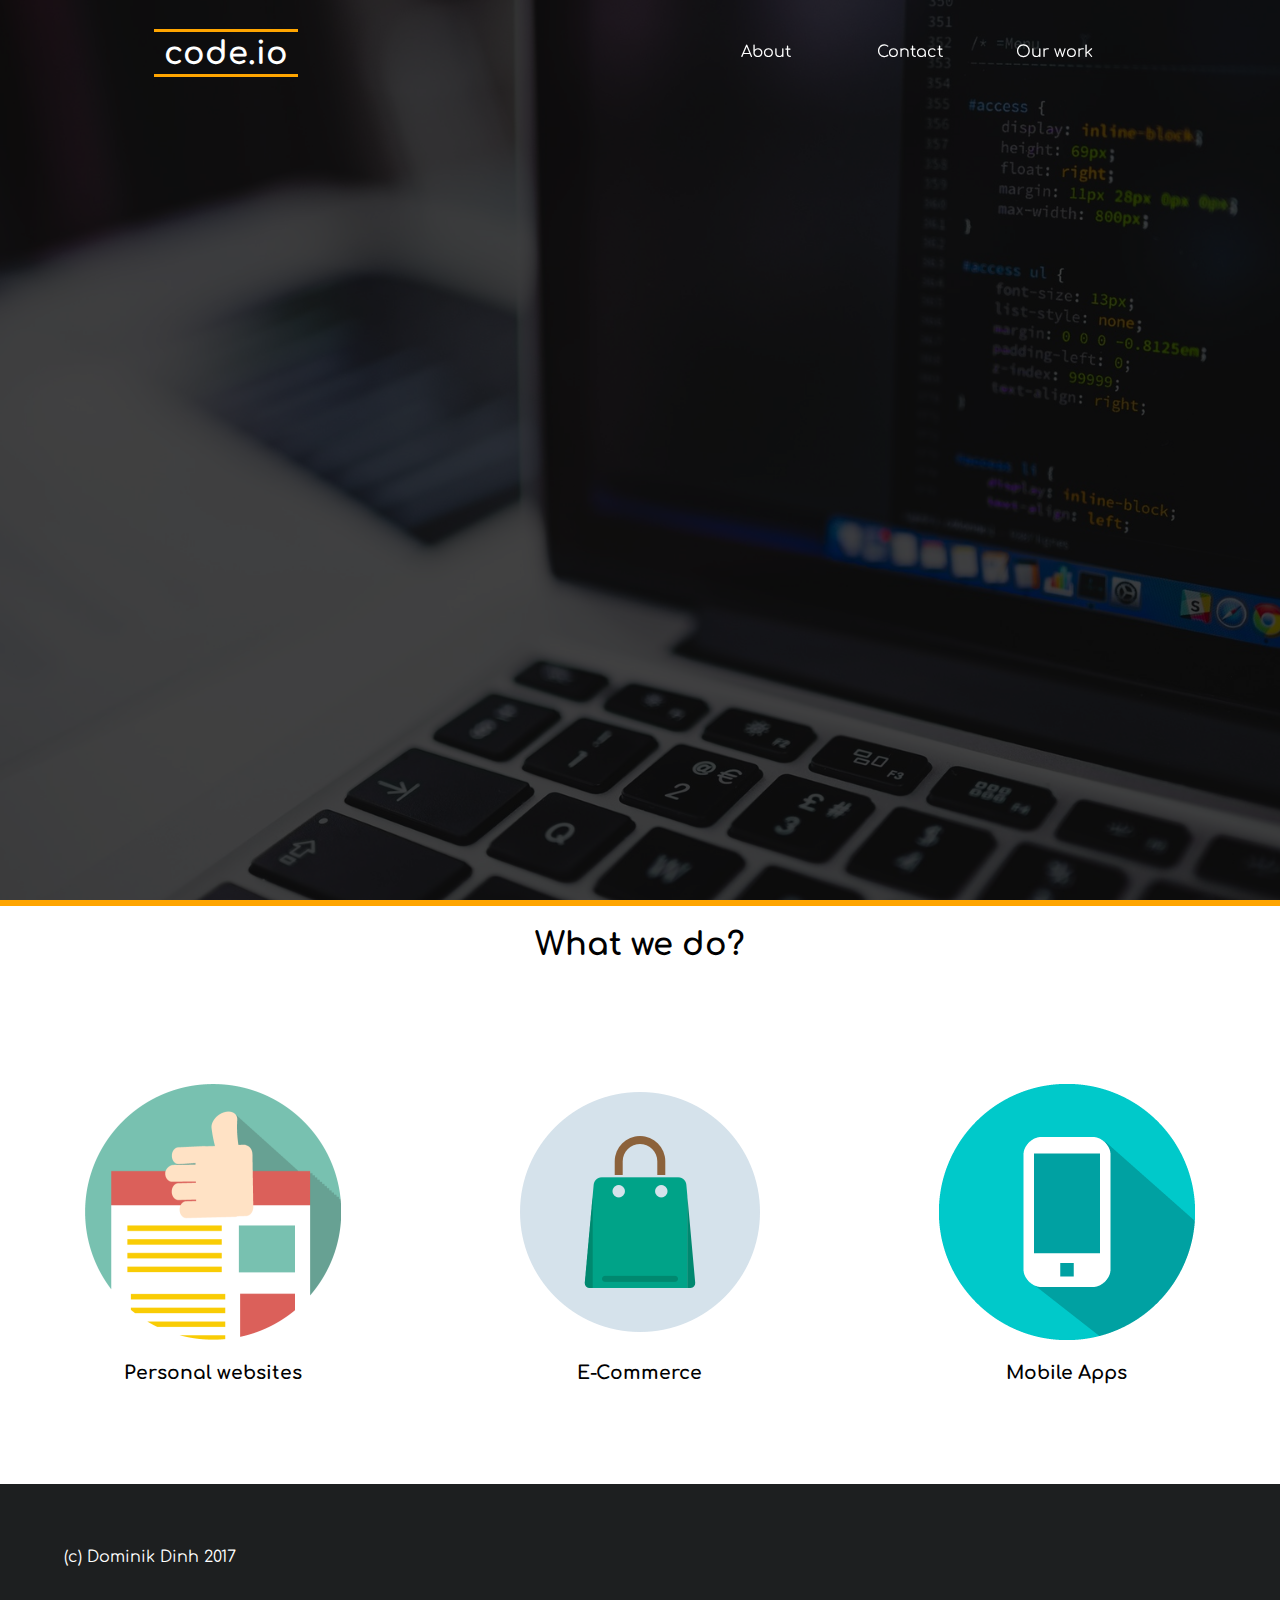
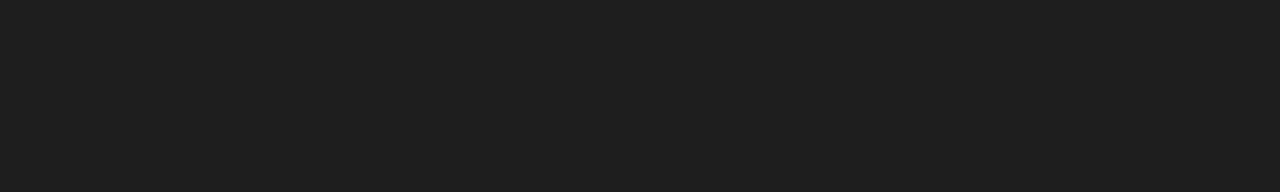
<file: index.html>
<!DOCTYPE html><html><head> <title>Freelance</title> <link href="https://fonts.googleapis.com/css?family=Comfortaa" rel="stylesheet"> <link rel="stylesheet" href="./css/stylesheet.css" /> <link rel="stylesheet" href="./css/hover-anim.css" /> <script src="https://ajax.googleapis.com/ajax/libs/jquery/3.2.1/jquery.min.js"></script></head><body> <div class="header"> <div class="header-container"> <div class="navbar"> <ul> <li><h1 id="main-heading"><a href="/">code.io</a></h1></li> <li class="hvr-border-fade"><a href="/work">Our work</a></li> <li class="hvr-border-fade"><a href="/contact">Contact</a></li> <li class="hvr-border-fade"><a href="/about">About</a></li> </ul> </div><!--NAVBAR--> <div id="heading"> <center> <div style="width: auto; height: 44px; margin: 26.800px"><h1 id="mainHead">A company you can trust</h1></div> <section class="sides"> <div class="left-side"> <div class="container"> </div> </div> <div class="right-side"> <div class="container"> </div> </div> </section> </center> </div> </div> </div> <div class="body-main"> <div class="container"> <div class="intro-section"> <center> <h1>What we do?</h1> <div class="col-3"> <img src="website.png" /> <h3>Personal websites</h3> </div> <div class="col-3"> <img src="ecomm.png" /> <h3>E-Commerce</h3> </div> <div class="col-3"> <img src="mobapp.png" /> <h3>Mobile Apps</h3> </div> </center> </div><!--Intro section--> </div><!--body-main container--> </div><!--body-main--> <div class="footer"> (c) Dominik Dinh 2017 </div><!-- Footer --><script src="js/main.js"></script></body></html>
</file>
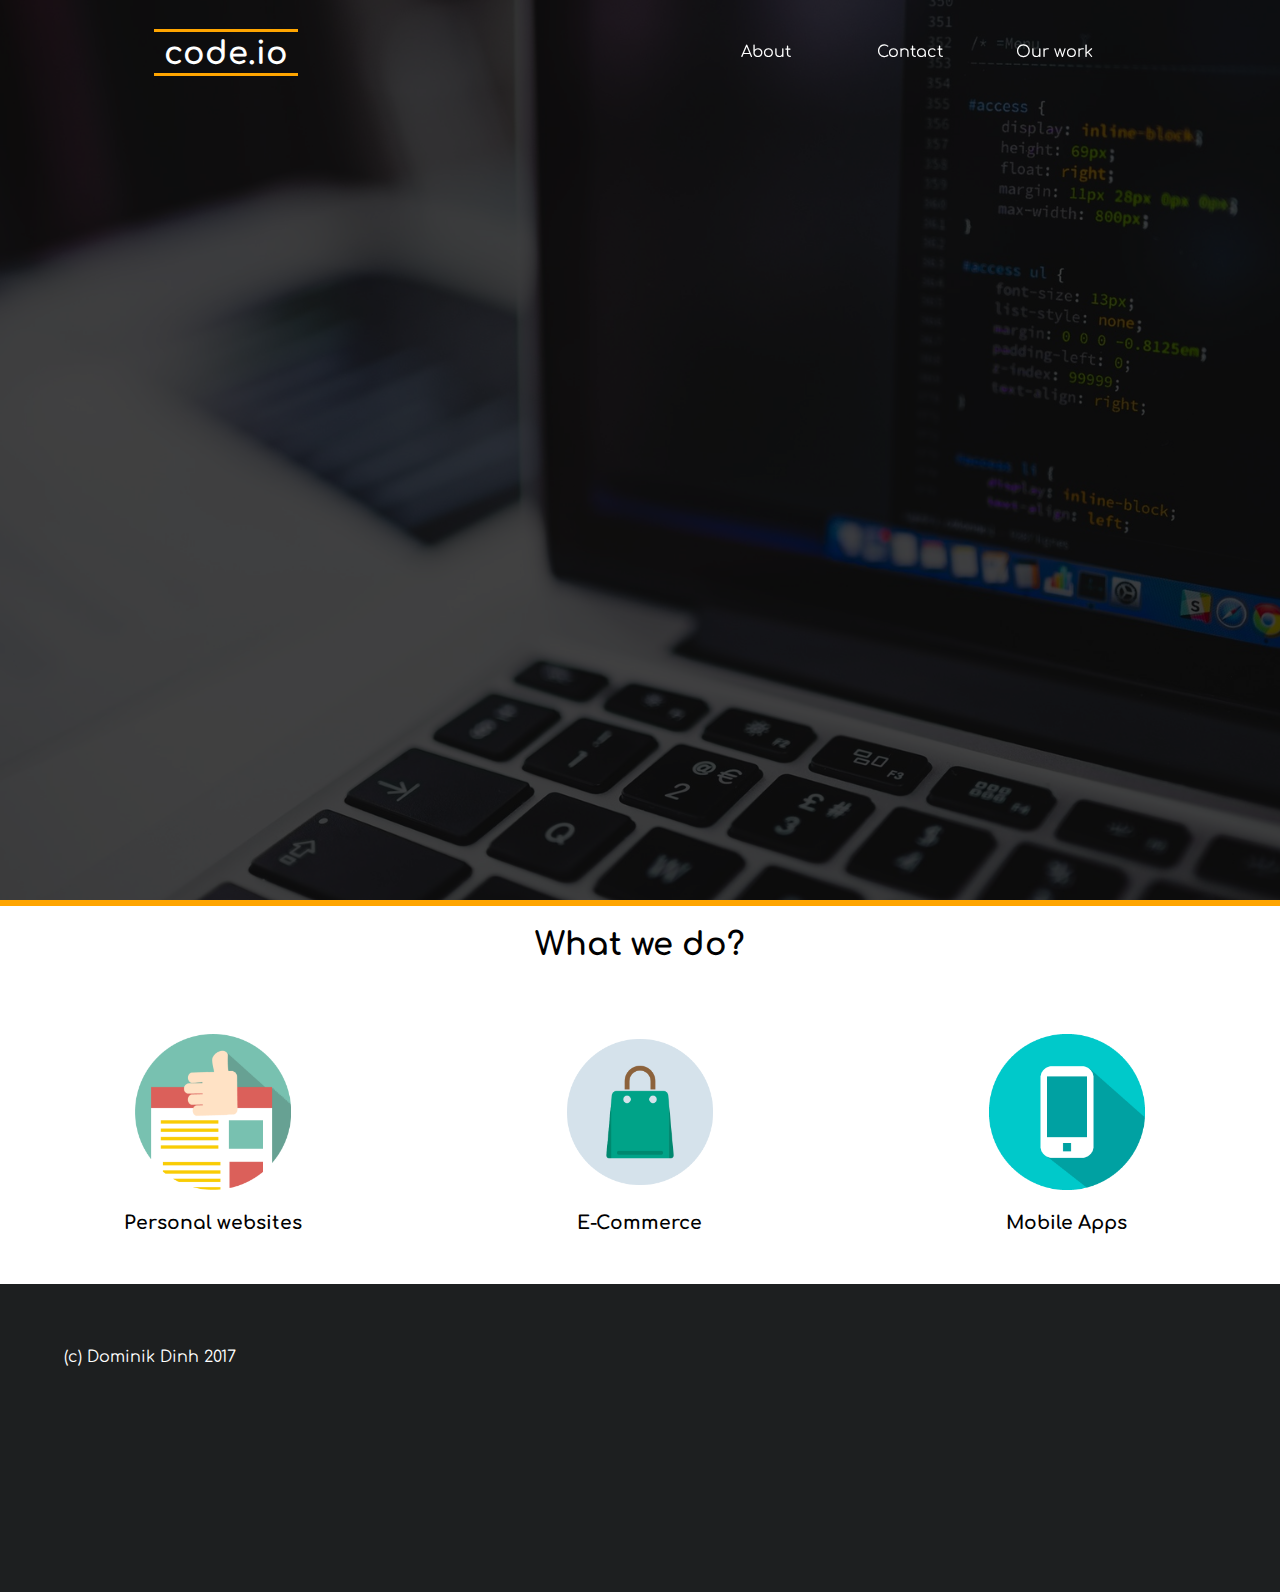
<file: indexWork.html>
<!DOCTYPE html>
<html>
<head>
  <title>Freelance</title>
  <link href="https://fonts.googleapis.com/css?family=Comfortaa" rel="stylesheet">
  <link rel="stylesheet" href="./css/stylesheetWork.css" />
  <link rel="stylesheet" href="./css/hover-anim.css" />
  <script src="https://ajax.googleapis.com/ajax/libs/jquery/3.2.1/jquery.min.js"></script>
</head>
<body>
  <div class="header">
    <div class="header-container">
      <div class="navbar">
        <ul>
          <li><h1 id="main-heading"><a href="/">code.io</a></h1></li>
          <li class="hvr-border-fade"><a href="/work">Our work</a></li>
          <li class="hvr-border-fade"><a href="/contact">Contact</a></li>
          <li class="hvr-border-fade"><a href="/about">About</a></li>
        </ul>
      </div><!--NAVBAR-->
      <div id="heading">
        <center>
          <div style="width: auto; height: 44px; margin: 26.800px"><h1 id="mainHead">A company you can trust</h1></div>
          <section class="sides">
            <div class="left-side">
              <div class="container">
              </div>
            </div>
            <div class="right-side">
              <div class="container">
              </div>
            </div>
          </section>
        </center>
      </div>
    </div>
  </div>

  <div class="body-main">
    <div class="container">
      <div class="intro-section">
        <center>
          <h1>What we do?</h1>
          <div class="col-3">
            <img src="website.png" />
            <h3>Personal websites</h3>
          </div>
          <div class="col-3">
            <img src="ecomm.png" />
            <h3>E-Commerce</h3>
          </div>
          <div class="col-3">
            <img src="mobapp.png" />
            <h3>Mobile Apps</h3>
          </div>
        </center>
      </div><!--Intro section-->
    </div><!--body-main container-->
  </div><!--body-main-->


  <div class="footer">
    (c) Dominik Dinh 2017
  </div><!-- Footer -->
<script src="js/main.js"></script>
</body>
</html>
</file>
<file: css/stylesheet.css>
body { padding: 0; margin: 0; width: 100%; font-family: 'Comfortaa', 'cursive'; color: white;}.header { width: 100%; height: 100vh; background-image: url(computer.jpeg); background-repeat: no-repeat; background-size: cover;}.header-container { width: 100%; height: 100vh; position: absolute; background-color: rgba(0, 0, 0, 0.74263182); overflow: hidden;}hr { margin: 0; padding: 0; border: 0px; height: 0.4px; background-color: white;}.header .navbar ul { padding: 0; margin-top: 20px; overflow: hidden; height: 71px;}.header .navbar ul h1 { margin: 0;}.header .navbar ul li { float: right; list-style-type: none; margin: 10px 0; display: none;}.header .navbar ul li:not(:first-child) a { font-size: 1em; margin: 0 5px; text-decoration: none; text-align: center; color: white; width: 90px; padding: 14px 22px; display: block;}.header .navbar ul li:first-child { float: left; border-top: 3px solid orange; border-bottom: 3px solid orange; padding: 5px 10px; margin-left: 12%;}.header .navbar ul li:first-child a { color: white; text-decoration: none;}.header .navbar ul li:nth-child(2) { margin-right: 12%;}#heading { height: 100vh; width: 100%;}#heading h1 { position: relative; top: 10vh; font-size: 2.5em;}.sides { position: relative; top: 25vh; height: 50vh; width: 100%;}.sides .left-side, .sides .right-side { float: left; width: 50%; height: 56vh; overflow: hidden;}.sides .left-side { position: absolute; left: -1000px;}.sides .right-side { position: absolute; left: 100%;}.left-side .container { height: 100%; width: 100%; background-color: black; /* fallback color */ background-image: url('../cats.jpg'); background-position: center; background-size: 100%; opacity: 0.3; transition: all .5s;}.left-side .container:hover, .left-side .container:focus { background-size: 120%; opacity: 1;}.right-side .container { height: 100%; width: 100%; background-color: black; background-image: url('../dogg.jpg'); background-repeat: no-repeat; background-position: center; background-size: 100%; opacity: 0.3; transition: all .5s;}.right-side .container:hover, .right-side .container:focus { background-size: 120%; opacity: 1;}#explore { position: absolute; margin: 0; padding: 20px 0; width: 50%; background-color: rgba(0, 0, 0, 0.3); text-align: center;}#contact { position: absolute; margin: 0; padding: 20px 0; width: 50%; background-color: rgba(0, 0, 0, 0.3); text-align: center;}.body-main { border-top: 6px solid orange; color: black; overflow: hidden;}.body-main .col-3 { margin-top: 100px; width: 33.3333%; height: 400px; float: left;}.footer { background-color: #1D1F20; height: 20vh; color: white; padding: 5%;}#mainHead { display: none;}
</file>
<file: css/hover-anim.css>
.hvr-border-fade {
  display: inline-block;
  vertical-align: middle;
  -webkit-transform: perspective(2px) translateZ(0);
  transform: perspective(2px) translateZ(0);
  box-shadow: 0 0 1px transparent;
  -webkit-transition-duration: 0.6s;
  transition-duration: 0.6s;
  -webkit-transition-property: box-shadow;
  transition-property: box-shadow;
  box-shadow: inset 0 0 0 2px transparent, 0 0 1px transparent;
  /* Hack to improve aliasing on mobile/tablet devices */
}
.hvr-border-fade:hover, .hvr-border-fade:focus, .hvr-border-fade:active {
  box-shadow: inset 0 0 0 2px orange, 0 0 1px transparent;
  /* Hack to improve aliasing on mobile/tablet devices */
}
</file>
<file: css/stylesheetWork.css>
body {
  padding: 0;
  margin: 0;
  width: 100%;
  font-family: 'Comfortaa', 'cursive';
  color: white;
}
.header {
  width: 100%;
  height: 100vh;
  background-image: url(computer.jpeg);
  background-repeat: no-repeat;
  background-size: cover;
}
.header-container {
  width: 100%;
  height: 100vh;
  position: absolute;
  background-color:  rgba(0, 0, 0, 0.74263182);
  overflow: hidden;
}
hr {
  margin: 0;
  padding: 0;
  border: 0px;
  height: 0.4px;
  background-color: white;
}
.header .navbar ul {
  padding: 0;
  margin-top: 20px;
  overflow: hidden;
  height: 71px;
}
.header .navbar ul h1 {
  margin: 0;
}
.header .navbar ul li {
  float: right;
  list-style-type: none;
  margin: 10px 0;
  display: none;
}

.header .navbar ul li:not(:first-child) a {
  font-size: 1em;
  margin: 0 5px;
  text-decoration: none;
  text-align: center;
  color: white;
  width: 90px;
  padding: 14px 22px;
  display: block;
}

.header .navbar ul li:first-child {
  float: left;
  border-top: 3px solid orange;
  border-bottom: 3px solid orange;
  padding: 5px 10px;
  margin-left: 12%;
}
.header .navbar ul li:first-child a  {
  color: white;
  text-decoration: none;
}

.header .navbar ul li:nth-child(2) {
  margin-right: 12%;
}


#heading {
  height: 100vh;
  width: 100%;
}

#heading h1 {
  position: relative;
  top: 10vh;
  font-size: 2.5em;
}
.sides {
  position: relative;
  top: 25vh;
  height: 50vh;
  width: 100%;
}
.sides .left-side, .sides .right-side {
  float: left;
  width: 50%;
  height: 56vh;
  overflow: hidden;
}
.sides .left-side {
  position: absolute;
  left: -1000px;
}
.sides .right-side {
  position: absolute;
  left: 100%;
}
.left-side .container {
  height: 100%;
  width: 100%;
  background-color: black; /* fallback color */
  background-image: url('../cats.jpg');
  background-position: center;
  background-size: 100%;
  opacity: 0.3;
  transition: all .5s;
}

.left-side .container:hover, .left-side .container:focus {
  background-size: 120%;
  opacity: 1;
}
.right-side .container {
  height: 100%;
  width: 100%;
  background-color: black;
  background-image: url('../dogg.jpg');
  background-repeat: no-repeat;
  background-position: center;
  background-size: 100%;
  opacity: 0.3;
  transition: all .5s;
}

.right-side .container:hover, .right-side .container:focus {
  background-size: 120%;
  opacity: 1;
}

#explore {
  position: absolute;
  margin: 0;
  padding: 20px 0;
  width: 50%;
  background-color: rgba(0, 0, 0, 0.3);
  text-align: center;
}
#contact {
  position: absolute;
  margin: 0;
  padding: 20px 0;
  width: 50%;
  background-color: rgba(0, 0, 0, 0.3);
  text-align: center;
}

.body-main {
  border-top: 6px solid orange;
  color: black;
  overflow: hidden;
}

.body-main .col-3 {
  margin-top: 50px;
  width: 33.3333%;
  height: 250px;
  float: left;
}
.body-main .col-3 img {
  width: 156px;
  height: 156px;
}

.footer {
  background-color: #1D1F20;
  height: 20vh;
  color: white;
  padding: 5%;
}
#mainHead {
  display: none;
}
</file>
